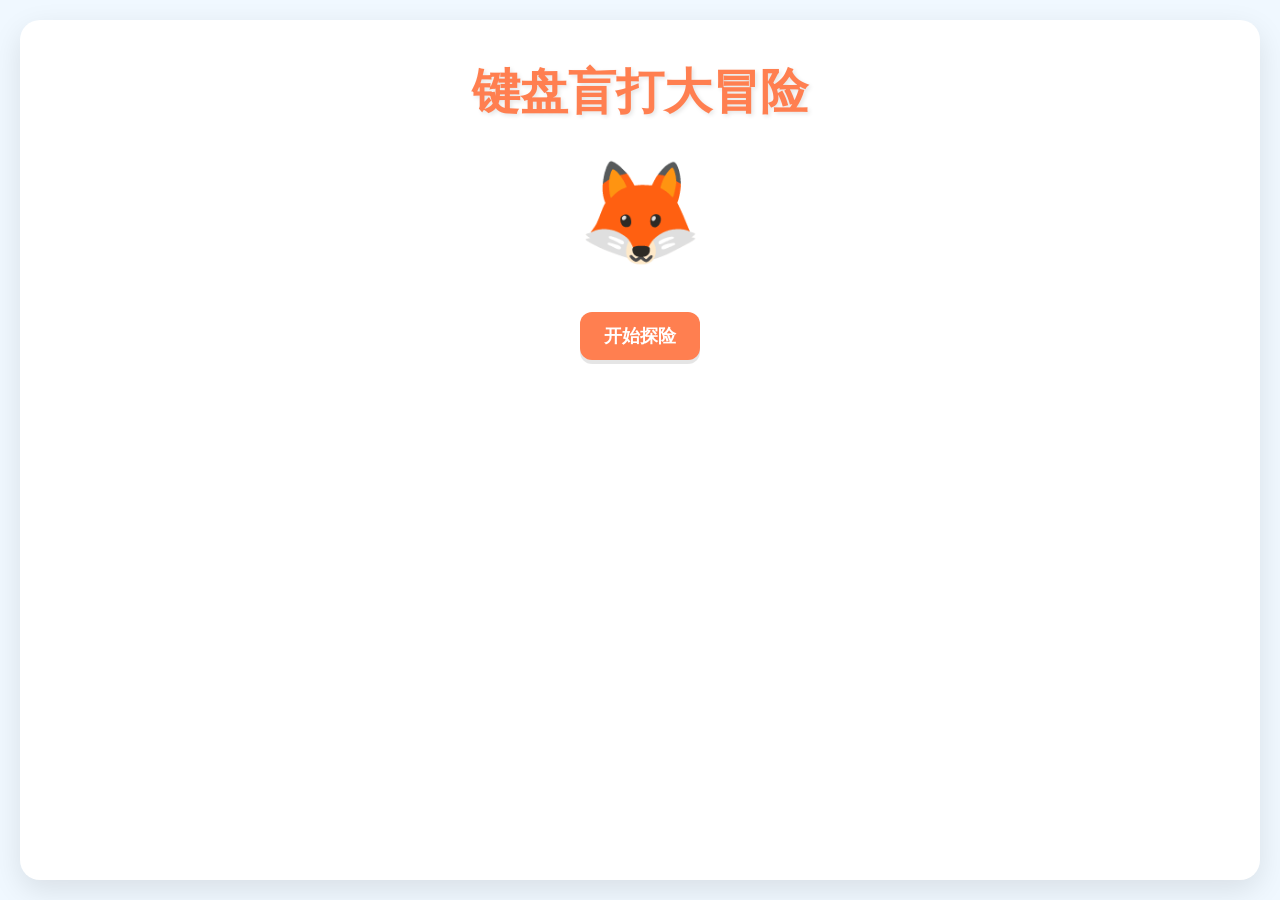
<file: index.html>
<!DOCTYPE html>
<html lang="zh-CN">
<head>
    <meta charset="UTF-8">
    <meta name="viewport" content="width=device-width, initial-scale=1.0">
    <title>键盘盲打练习 - 小朋友专用版</title>
    <link rel="stylesheet" href="css/style.css">
</head>
<body>
    <div id="app-container">
        <!-- 欢迎页 -->
        <section id="welcome-screen" class="screen active">
            <div class="welcome-content">
                <h1>键盘盲打大冒险</h1>
                <div class="mascot" id="mascot-idle">🦊</div>
                <div class="welcome-actions">
                    <button id="btn-start" class="btn primary">开始探险</button>
                </div>
            </div>
        </section>

        <!-- 数据看板页 -->
        <section id="stats-screen" class="screen hidden">
            <div class="header">
                <h2>练习数据看板</h2>
                <div class="header-actions">
                    <select id="stats-time-filter" class="stats-filter">
                        <option value="all">全部时间</option>
                        <option value="today">今天</option>
                        <option value="week">最近7天</option>
                    </select>
                    <button id="btn-export-csv" class="btn primary">导出 CSV</button>
                    <button id="btn-export-backup" class="btn secondary">导出备份</button>
                    <button id="btn-import-backup" class="btn secondary">导入恢复</button>
                    <input id="input-import-backup" type="file" accept="application/json,.json" style="display:none;" />
                    <button id="btn-clear-data" class="btn secondary" style="background-color: var(--error-color);">清空数据</button>
                    <button id="btn-back-from-stats" class="btn secondary">返回关卡</button>
                </div>
            </div>
            <div class="stats-dashboard">
                <div class="stats-summary">
                    <div class="stat-card">
                        <h3>总关卡数</h3>
                        <p id="dashboard-total-levels">0</p>
                    </div>
                    <div class="stat-card">
                        <h3>已解锁关卡</h3>
                        <p id="dashboard-unlocked">0</p>
                    </div>
                    <div class="stat-card">
                        <h3>平均准确率</h3>
                        <p id="dashboard-avg-acc">0%</p>
                    </div>
                    <div class="stat-card">
                        <h3>总平均速度</h3>
                        <p><span id="dashboard-avg-wpm">0</span> <span style="font-size:14px">次/分</span></p>
                    </div>
                    <div class="stat-card">
                        <h3>本周回访完成</h3>
                        <p><span id="dashboard-review-done-week">0</span> <span style="font-size:14px">次</span></p>
                    </div>
                </div>
                <div class="growth-badge-panel">
                    <div id="growth-summary" class="growth-summary">本周较上周：准确率 +0% ｜ 速度 +0 次/分</div>
                    <div id="badge-list" class="badge-list"></div>
                </div>
                <div id="badge-detail-modal" class="badge-detail-modal hidden">
                    <div class="badge-detail-card">
                        <h4 id="badge-detail-title">徽章详情</h4>
                        <p id="badge-detail-desc">徽章说明</p>
                        <p id="badge-detail-progress">当前进度：0/0</p>
                        <button id="btn-badge-detail-close" class="btn secondary">我知道啦</button>
                    </div>
                </div>
                
                <div class="stats-sections">
                    <div id="stats-mobile-switcher" class="stats-mobile-switcher hidden">
                        <button id="btn-stats-tab-history" class="stats-tab-btn active" data-stats-tab="history">关卡历史成绩</button>
                        <button id="btn-stats-tab-errors" class="stats-tab-btn" data-stats-tab="errors">易错按键排行</button>
                    </div>
                    <div id="stats-details-container" class="stats-details-container">
                        <h3>关卡历史成绩</h3>
                        <div class="stats-details" id="stats-details-list">
                            <!-- 详细数据由 JS 生成 -->
                        </div>
                    </div>
                    
                    <div id="stats-errors-container" class="stats-errors-container">
                        <div class="stats-header-with-sort">
                            <h3>易错按键排行榜</h3>
                            <select id="stats-error-sort" class="stats-filter">
                                <option value="acc-asc">按正确率 (从低到高)</option>
                                <option value="acc-desc">按正确率 (从高到低)</option>
                                <option value="count-desc">按错误次数 (从多到少)</option>
                                <option value="count-asc">按错误次数 (从少到多)</option>
                            </select>
                        </div>
                        <div class="stats-errors" id="stats-errors-list">
                            <!-- 易错按键由 JS 生成 -->
                        </div>
                    </div>
                </div>
            </div>
        </section>

        <!-- 关卡选择页 -->
        <section id="level-screen" class="screen hidden">
            <div class="header">
                <h2>选择关卡</h2>
                <div class="header-actions">
                    <button id="btn-view-stats" class="btn primary" style="font-size: 16px; padding: 10px 20px;">数据看板</button>
                    <button id="btn-back-welcome" class="btn secondary">返回首页</button>
                </div>
            </div>
            <div id="level-grid" class="level-grid">
                <!-- 关卡卡片将由 JS 动态生成 -->
            </div>
            <div id="level-review-task-panel" class="level-review-task-panel hidden"></div>
        </section>

        <!-- 练习主页面 -->
        <section id="practice-screen" class="screen hidden">
            <div class="practice-header">
                <div class="btn-group-left">
                    <button id="btn-back-level" class="btn secondary">放弃</button>
                </div>
                <div class="stats">
                    <span class="stat-item">用时:<strong id="stat-time">0:00</strong></span>
                    <span class="stat-item">速度:<strong id="stat-wpm">0</strong>次/分钟</span>
                    <span class="stat-item">准确率:<strong id="stat-acc">100</strong>%</span>
                </div>
                <div class="btn-group-right">
                    <button id="btn-pause" class="btn secondary">暂停 (ESC)</button>
                    <button id="btn-toggle-sound" class="btn secondary">🔊 音效</button>
                </div>
            </div>
            <div id="goal-tips" class="goal-tips">通关目标：准确率≥85%，速度≥60次/分钟｜满星目标：准确率≥95%，速度≥90次/分钟</div>
            
            <div id="segment-feedback" class="segment-feedback hidden"></div>
            <div class="progress-row">
                <div class="progress-bar-container">
                    <div id="progress-bar" class="progress-bar"></div>
                </div>
                <div id="progress-text" class="progress-text">0/60</div>
            </div>

            <!-- 文本展示区 -->
            <div class="text-display">
                <div id="text-container" class="text-container">
                    <!-- 字符将由 JS 动态生成 -->
                </div>
            </div>

            <!-- 虚拟键盘区 -->
            <div class="keyboard-container">
                <div id="keyboard-mask" class="keyboard-mask"></div>
                <!-- 提示气泡固定在键盘左上角，不在字母区内 -->
                <div id="hint-bubble" class="hint-bubble hidden">试试用左手食指按这个键哦！</div>
                <div id="virtual-keyboard" class="virtual-keyboard">
                    <!-- 键盘按键将由 JS 动态生成 -->
                    
                    <!-- SVG 虚拟手模型（绝对定位覆盖在键盘上） -->
                    <div id="virtual-hands" class="virtual-hands">
                        <!-- 左手 SVG -->
                        <div class="hand left-hand" id="hand-left">
                            <svg viewBox="0 0 100 120" width="120" height="150" xmlns="http://www.w3.org/2000/svg">
                                <path d="M 90,60 C 90,40 75,30 75,30 C 75,15 65,10 65,10 C 65,-5 50,-5 50,-5 C 50,-20 35,-20 35,-20 C 35,-20 20,-10 20,5 L 15,25 C 5,25 -5,40 5,50 L 20,90 C 30,110 50,120 70,120 C 90,120 100,100 90,80 Z" fill="rgba(255, 255, 255, 0.7)" stroke="#666" stroke-width="2"/>
                                <!-- 手指分界线，示意不同手指 -->
                                <path d="M 35,-20 L 35,50" stroke="#999" stroke-width="1" stroke-dasharray="2,2"/>
                                <path d="M 50,-5 L 50,50" stroke="#999" stroke-width="1" stroke-dasharray="2,2"/>
                                <path d="M 65,10 L 65,50" stroke="#999" stroke-width="1" stroke-dasharray="2,2"/>
                                <path d="M 75,30 L 75,60" stroke="#999" stroke-width="1" stroke-dasharray="2,2"/>
                                <text x="40" y="80" font-size="14" fill="#333" font-family="sans-serif" font-weight="bold">左手</text>
                            </svg>
                        </div>
                        
                        <!-- 右手 SVG -->
                        <div class="hand right-hand" id="hand-right">
                            <svg viewBox="0 0 100 120" width="120" height="150" xmlns="http://www.w3.org/2000/svg">
                                <path d="M 10,60 C 10,40 25,30 25,30 C 25,15 35,10 35,10 C 35,-5 50,-5 50,-5 C 50,-20 65,-20 65,-20 C 65,-20 80,-10 80,5 L 85,25 C 95,25 105,40 95,50 L 80,90 C 70,110 50,120 30,120 C 10,120 0,100 10,80 Z" fill="rgba(255, 255, 255, 0.7)" stroke="#666" stroke-width="2"/>
                                <!-- 手指分界线 -->
                                <path d="M 65,-20 L 65,50" stroke="#999" stroke-width="1" stroke-dasharray="2,2"/>
                                <path d="M 50,-5 L 50,50" stroke="#999" stroke-width="1" stroke-dasharray="2,2"/>
                                <path d="M 35,10 L 35,50" stroke="#999" stroke-width="1" stroke-dasharray="2,2"/>
                                <path d="M 25,30 L 25,60" stroke="#999" stroke-width="1" stroke-dasharray="2,2"/>
                                <text x="30" y="80" font-size="14" fill="#333" font-family="sans-serif" font-weight="bold">右手</text>
                            </svg>
                        </div>
                    </div>
                </div>
            </div>
            
            <!-- 暂停遮罩层 -->
            <div id="pause-overlay" class="pause-overlay hidden">
                <div class="pause-content">
                    <h2>已暂停</h2>
                    <p>休息一下，准备好再出发！</p>
                    <button id="btn-resume" class="btn primary">继续练习 (ESC)</button>
                </div>
            </div>
        </section>

        <!-- 结果页 -->
        <section id="result-screen" class="screen hidden">
            <div class="result-card">
                <h2>太棒了！关卡完成！</h2>
                <div class="result-stats">
                    <p>用时: <strong id="result-time">0:00</strong></p>
                    <p>打字速度: <strong id="result-wpm">0</strong> 次/分钟</p>
                    <p>准确率: <strong id="result-acc">0</strong>%</p>
                    <p>获得星级: <strong id="result-stars">⭐</strong></p>
                    <p id="result-goal-summary" class="result-goal-summary"></p>
                    <p id="result-encourage" class="result-encourage"></p>
                </div>
                <div class="result-actions">
                    <button id="btn-retry" class="btn secondary">再玩一次</button>
                    <button id="btn-next" class="btn primary">下一关 (Enter)</button>
                    <button id="btn-home" class="btn">返回关卡</button>
                </div>
            </div>
        </section>
    </div>

    <!-- 脚本加载顺序非常重要，因为不使用模块化构建 -->
    <script src="js/logger.js"></script>
    <script src="js/store.js"></script>
    <script src="js/levels.js"></script>
    <script src="js/adaptive.js"></script>
    <script src="js/router.js"></script>
    <script src="js/exporter.js"></script>
    <script src="js/ui.js"></script>
    <script src="js/ui-levels.js"></script>
    <script src="js/ui-text.js"></script>
    <script src="js/ui-audio.js"></script>
    <script src="js/ui-keyboard.js"></script>
    <script src="js/ui-stats.js"></script>
    <script src="js/engine.js"></script>
    <script src="js/app-helpers.js"></script>
    <script src="js/app-practice.js"></script>
    <script src="js/app-state.js"></script>
    <script src="js/app-stats.js"></script>
    <script src="js/app-events.js"></script>
    <script src="js/app-flags.js"></script>
    <script src="js/app.js"></script>
</body>
</html>
</file>
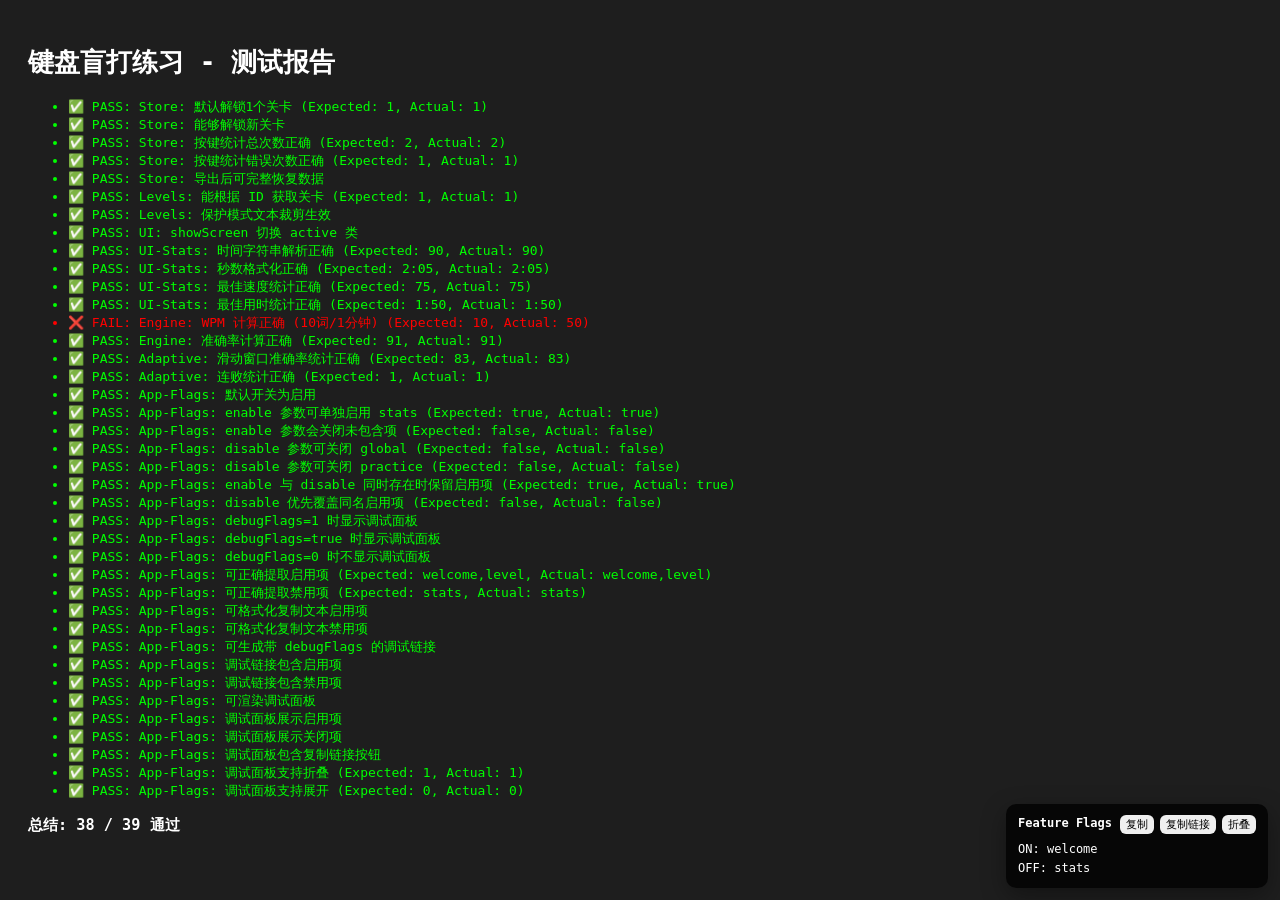
<file: tests/test_runner.html>
<!DOCTYPE html>
<html lang="zh-CN">
<head>
    <meta charset="UTF-8">
    <title>单元测试运行器</title>
    <style>
        body { font-family: monospace; padding: 20px; background: #1e1e1e; color: #fff; }
        .pass { color: #0f0; }
        .fail { color: #f00; }
        h2 { border-bottom: 1px solid #444; padding-bottom: 10px; }
    </style>
</head>
<body>
    <h1>键盘盲打练习 - 测试报告</h1>
    <div id="test-results"></div>

    <!-- 模拟 DOM 环境 -->
    <div id="app-container" style="display: none;">
        <!-- ... 简化的 DOM ... -->
        <div id="welcome-screen" class="screen"></div>
        <div id="level-screen" class="screen"></div>
        <div id="practice-screen" class="screen"></div>
        <div id="result-screen" class="screen"></div>
        <div id="level-grid"></div>
        <div id="text-container"></div>
        <div id="virtual-keyboard"></div>
        <div id="progress-bar"></div>
        <div id="stat-wpm"></div>
        <div id="stat-acc"></div>
        <div id="hint-bubble"></div>
        <div id="result-wpm"></div>
        <div id="result-acc"></div>
        <div id="result-stars"></div>
    </div>

    <!-- 加载源码 -->
    <script src="../js/logger.js"></script>
    <script src="../js/store.js"></script>
    <script src="../js/levels.js"></script>
    <script src="../js/adaptive.js"></script>
    <script src="../js/ui.js"></script>
    <script src="../js/ui-levels.js"></script>
    <script src="../js/ui-text.js"></script>
    <script src="../js/ui-audio.js"></script>
    <script src="../js/ui-keyboard.js"></script>
    <script src="../js/ui-stats.js"></script>
    <script src="../js/engine.js"></script>
    <script src="../js/app-flags.js"></script>

    <!-- 加载测试脚本 -->
    <script src="test_engine.js"></script>
</body>
</html>
</file>
<file: css/style.css>
:root {
    --bg-color: #f0f8ff;
    --text-color: #333;
    --primary-color: #ff7f50;
    --secondary-color: #87ceeb;
    --success-color: #32cd32;
    --error-color: #ff4d4d;
    --key-bg: #fff;
    --key-border: #ccc;
    --keyboard-bg: #e0e0e0;
    
    /* 按钮设计令牌 (Design Tokens) */
    --btn-height: 48px;
    --btn-radius: 12px;
    --btn-font-size: 18px;
    --btn-font-weight: 600;
    --btn-padding: 0 24px;
    --btn-transition: all 0.2s cubic-bezier(0.4, 0, 0.2, 1);
    
    /* 指法颜色对应 */
    --finger-pinky-left: #ffb6c1;
    --finger-ring-left: #ffd700;
    --finger-middle-left: #98fb98;
    --finger-index-left: #87cefa;
    
    --finger-index-right: #dda0dd;
    --finger-middle-right: #f0e68c;
    --finger-ring-right: #ffa07a;
    --finger-pinky-right: #e0ffff;
    --finger-thumb: #d3d3d3;
}

* {
    box-sizing: border-box;
    margin: 0;
    padding: 0;
}

body {
    font-family: 'Comic Sans MS', 'Arial', sans-serif; /* 适合小朋友的字体 */
    background-color: var(--bg-color);
    color: var(--text-color);
    display: flex;
    justify-content: center;
    align-items: center;
    width: 100vw;
    height: 100vh;
    margin: 0;
    padding: 0;
    overflow: hidden; /* 防止出现外部滚动条 */
    box-sizing: border-box;
}

#app-container {
    width: calc(100vw - 40px);
    height: calc(100vh - 40px); /* 撑满屏幕高度，减去上下边距 */
    margin: 20px; /* 留出 20px 边距 */
    background: white;
    border-radius: 20px;
    box-shadow: 0 10px 30px rgba(0,0,0,0.1);
    position: relative;
    overflow: hidden;
    display: flex;
    flex-direction: column;
}

.screen {
    position: absolute;
    top: 0;
    left: 0;
    width: 100%;
    height: 100%;
    display: flex;
    flex-direction: column;
    padding: 20px;
    transition: opacity 0.5s ease;
    opacity: 1;
    z-index: 1;
    box-sizing: border-box;
}

.screen.hidden {
    opacity: 0;
    pointer-events: none;
    z-index: 0;
}

.hidden {
    display: none !important;
}

/* 通用按钮组件样式 */
.btn {
    height: var(--btn-height);
    padding: var(--btn-padding);
    border-radius: var(--btn-radius);
    font-size: var(--btn-font-size);
    font-weight: var(--btn-font-weight);
    display: inline-flex;
    align-items: center;
    justify-content: center;
    cursor: pointer;
    border: none;
    transition: var(--btn-transition);
    user-select: none;
    white-space: nowrap;
    outline: none;
    box-shadow: 0 4px 0 rgba(0, 0, 0, 0.1);
    position: relative;
    top: 0;
}

.btn:active {
    top: 2px;
    box-shadow: 0 2px 0 rgba(0, 0, 0, 0.1);
}

.btn.primary {
    background-color: var(--primary-color);
    color: white;
}

.btn.primary:hover {
    background-color: #ff6a33;
    transform: translateY(-1px);
}

.btn.secondary {
    background-color: var(--secondary-color);
    color: white;
}

.btn.secondary:hover {
    background-color: #70c4e8;
    transform: translateY(-1px);
}

.btn:disabled, .btn.loading {
    background-color: #ccc !important;
    cursor: not-allowed;
    top: 0 !important;
    box-shadow: none !important;
    opacity: 0.8;
}

.btn.loading::after {
    content: "";
    width: 16px;
    height: 16px;
    border: 2px solid rgba(255,255,255,0.3);
    border-top-color: #fff;
    border-radius: 50%;
    margin-left: 10px;
    animation: spinner 0.6s linear infinite;
}

@keyframes spinner {
    to { transform: rotate(360deg); }
}

/* 欢迎页 */
.welcome-content {
    margin: auto;
    text-align: center;
    transform: translateY(-240px);
}
.welcome-content h1 {
    font-size: 48px;
    color: var(--primary-color);
    margin-bottom: 30px;
    text-shadow: 2px 2px 4px rgba(0,0,0,0.1);
}
.welcome-actions {
    display: flex;
    gap: 20px;
    justify-content: center;
}
.mascot {
    font-size: 100px;
    margin-bottom: 40px;
    animation: bounce 2s infinite;
}

/* 数据看板页 */
.stats-dashboard {
    flex: 1;
    overflow-y: auto;
    padding: 20px;
}
.stats-header-with-sort {
    display: flex;
    justify-content: space-between;
    align-items: center;
    margin-bottom: 15px;
}
.stats-header-with-sort h3 {
    margin-bottom: 0;
}
.stats-filter {
    padding: 6px 12px;
    border-radius: 6px;
    border: 1px solid #ddd;
    font-size: 14px;
    outline: none;
    cursor: pointer;
}
.stats-filter:focus {
    border-color: var(--primary-color);
}
.stats-summary {
    display: flex;
    justify-content: space-around;
    flex-wrap: wrap;
    gap: 15px;
    margin-bottom: 30px;
}
.stat-card {
    flex: 1;
    background: #fff;
    border: 2px solid var(--secondary-color);
    border-radius: 15px;
    padding: 20px;
    text-align: center;
    min-width: 150px;
    box-shadow: 0 4px 6px rgba(0,0,0,0.05);
}
.stat-card h3 {
    font-size: 16px;
    color: #666;
    margin-bottom: 10px;
}
.stat-card p {
    font-size: 32px;
    font-weight: bold;
    color: var(--primary-color);
}
.stats-sections {
    display: flex;
    gap: 30px;
}
.stats-mobile-switcher {
    display: none;
    gap: 10px;
    margin-bottom: 14px;
}
.stats-tab-btn {
    border: 2px solid var(--secondary-color);
    background: #fff;
    color: #2563eb;
    border-radius: 10px;
    padding: 8px 14px;
    font-size: 14px;
    font-weight: 700;
    cursor: pointer;
}
.stats-tab-btn.active {
    background: var(--secondary-color);
    color: #fff;
}
.stats-details-container, .stats-errors-container {
    flex: 1;
}
.stats-sections h3 {
    margin-bottom: 15px;
    color: var(--primary-color);
    border-bottom: 2px solid #eee;
    padding-bottom: 10px;
}
.stats-details, .stats-errors {
    display: flex;
    flex-direction: column;
    gap: 15px;
}
.detail-row, .error-row {
    display: flex;
    justify-content: space-between;
    align-items: center;
    background: #f9f9f9;
    padding: 15px 20px;
    border-radius: 10px;
    border-left: 5px solid var(--success-color);
}
.detail-row.not-played {
    border-left-color: #ccc;
    opacity: 0.7;
}
.error-row {
    border-left-color: var(--error-color);
}
.error-key-display {
    display: inline-block;
    width: 40px;
    height: 40px;
    line-height: 40px;
    text-align: center;
    background: var(--key-bg);
    border: 2px solid var(--key-border);
    border-radius: 8px;
    font-weight: 900;
    font-family: 'Helvetica Neue', Helvetica, Arial, sans-serif;
    margin-right: 15px;
}

/* 关卡选择页 */
#level-screen {
    background: linear-gradient(180deg, #fff8f2 0%, #f7fbff 100%);
}
.header {
    display: flex;
    justify-content: space-between;
    align-items: center;
    padding: 10px 20px;
    border-bottom: 2px solid #eee;
}
.header-actions {
    display: flex;
    gap: 15px;
}
#stats-screen .header {
    flex-wrap: wrap;
    row-gap: 12px;
}
#stats-screen .header h2 {
    flex: 0 1 auto;
}
#stats-screen .header-actions {
    flex: 1 1 520px;
    justify-content: flex-end;
    flex-wrap: wrap;
}
.level-grid {
    display: grid;
    grid-template-columns: repeat(auto-fill, minmax(180px, 1fr));
    gap: 20px;
    margin-top: 20px;
    overflow-y: auto;
    padding: 12px;
}
.level-review-task-panel {
    margin-top: 16px;
    border: 2px solid #ffc6d6;
    background: linear-gradient(180deg, #fff0f5 0%, #fff8fb 100%);
    border-radius: 16px;
    padding: 14px;
    display: flex;
    flex-direction: column;
    gap: 12px;
    box-shadow: 0 8px 16px rgba(255, 150, 180, 0.18);
}
.review-task-title {
    color: #be185d;
    font-weight: 700;
    font-size: 16px;
}
.review-task-row {
    display: flex;
    justify-content: space-between;
    align-items: center;
    background: #fff;
    border-radius: 12px;
    border: 1px solid #fbcfe8;
    padding: 10px 12px;
    gap: 10px;
}
.review-task-actions {
    display: flex;
    gap: 8px;
}
.btn-mini {
    height: 34px;
    border-radius: 8px;
    padding: 0 10px;
    font-size: 14px;
    font-weight: 700;
}
.level-card {
    background: linear-gradient(160deg, #ffffff 0%, #fff9ff 100%);
    border: 2px solid #e8eafc;
    border-radius: 18px;
    padding: 24px 16px 18px;
    text-align: center;
    cursor: pointer;
    transition: transform 0.25s, box-shadow 0.25s, border-color 0.25s;
    box-shadow: 0 8px 16px rgba(79, 70, 229, 0.08);
    position: relative;
    min-height: 168px;
    display: flex;
    flex-direction: column;
    justify-content: flex-start;
}
.level-card:hover {
    transform: translateY(-6px) scale(1.01);
    box-shadow: 0 14px 24px rgba(79, 70, 229, 0.14);
    border-color: #c7d2fe;
}
.level-card.locked {
    opacity: 0.72;
    cursor: not-allowed;
    background: linear-gradient(180deg, #f3f4f6 0%, #e5e7eb 100%);
    border-color: #d1d5db;
}
.level-card.locked::after {
    display: none;
}
.level-card h3 {
    margin: 0 0 6px;
    line-height: 1.35;
    color: #374151;
}
.level-card p {
    margin: 2px 0;
    line-height: 1.5;
    color: #4b5563;
    word-break: break-word;
    overflow-wrap: anywhere;
}
.level-status-badge {
    position: absolute;
    top: 8px;
    right: 8px;
    padding: 4px 12px;
    border-radius: 999px;
    font-size: 12px;
    font-weight: 700;
    line-height: 1.5;
    display: flex;
    align-items: center;
    justify-content: center;
    min-height: 28px;
    gap: 4px;
}
.level-status-badge.status-passed {
    color: #065f46;
    background: #d1fae5;
    border: 1px solid #6ee7b7;
}
.level-status-badge.status-improving {
    color: #92400e;
    background: #fef3c7;
    border: 1px solid #fcd34d;
}
.level-status-badge.status-not-started {
    color: #1d4ed8;
    background: #dbeafe;
    border: 1px solid #93c5fd;
}
.level-status-badge.status-locked {
    color: #4b5563;
    background: #e5e7eb;
    border: 1px solid #d1d5db;
}
.level-card-title {
    color: #4338ca;
    margin: 0 0 8px;
    font-size: 20px;
    font-weight: 800;
}
.level-card-title-main {
    font-size: 18px;
    margin-bottom: 4px;
}
.level-card-title-sub {
    font-size: 14px;
    color: #6366f1;
    font-weight: 600;
}
.level-card-meta {
    color: #475569;
    font-size: 14px;
    line-height: 1.5;
}
.special-level {
    position: relative;
    overflow: hidden;
}
.special-level::before {
    content: '';
    position: absolute;
    top: 0;
    left: 0;
    width: 100%;
    height: 5px;
    opacity: 0.9;
}
.special-review::before { background: linear-gradient(90deg, #fb7185, #f43f5e); }
.special-recommend::before { background: linear-gradient(90deg, #34d399, #10b981); }
.special-error-review::before { background: linear-gradient(90deg, #fb923c, #f97316); }
.special-confusion::before { background: linear-gradient(90deg, #fbbf24, #f59e0b); }
.special-finger::before { background: linear-gradient(90deg, #a78bfa, #8b5cf6); }
.special-content-pack::before { background: linear-gradient(90deg, #22d3ee, #06b6d4); }
/* 统一关卡卡片中的字母字体，与虚拟键盘保持一致 */
.level-card .key-font {
    font-family: 'Helvetica Neue', Helvetica, Arial, sans-serif;
    font-weight: 900;
    font-size: 1.1em;
}

/* 练习页 */
#practice-screen {
    flex-direction: column;
    justify-content: flex-start;
    align-items: center;
    padding: 20px;
    height: 100%;
    box-sizing: border-box;
}

.practice-header {
    width: 100%;
    display: flex;
    justify-content: space-between;
    align-items: center;
    margin-bottom: 8px;
    flex-shrink: 0;
    position: relative;
}
.practice-header .btn-group-left {
    display: flex;
    gap: 10px;
    flex: 1;
}
.practice-header .stats {
    position: absolute;
    left: 50%;
    transform: translateX(-50%);
    display: flex;
    gap: 20px;
    background: rgba(255, 255, 255, 0.8);
    padding: 10px 20px;
    border-radius: 30px;
    box-shadow: 0 2px 10px rgba(0,0,0,0.05);
}
.practice-header .btn-group-right {
    display: flex;
    gap: 8px;
    flex: 1;
    justify-content: flex-end;
}
.goal-tips {
    width: 100%;
    margin-bottom: 8px;
    font-size: 14px;
    color: #4a5568;
    text-align: center;
    background: rgba(255, 255, 255, 0.8);
    border-radius: 12px;
    padding: 8px 12px;
}
.progress-row {
    width: 100%;
    display: flex;
    align-items: center;
    gap: 16px;
    margin-bottom: 16px;
}
.progress-bar-container {
    flex: 1;
    height: 12px;
    background: #eee;
    border-radius: 6px;
    overflow: visible;
    position: relative;
}
.progress-bar {
    height: 100%;
    background: var(--primary-color);
    width: 0%;
    border-radius: 6px;
    transition: width 0.3s ease;
}
.progress-text {
    font-size: 16px;
    color: #888;
    font-weight: bold;
}
.segment-feedback {
    width: 100%;
    min-height: 32px;
    margin: 0 0 8px;
    text-align: center;
    color: #1f2937;
    font-size: 14px;
    background: #fff4d6;
    border: 1px solid #f2cf7a;
    border-radius: 10px;
    padding: 6px 12px;
    box-sizing: border-box;
}

.text-display {
    width: 100%;
    height: 300px;
    display: flex;
    justify-content: center;
    align-items: center;
    background: #fdfdfd;
    border-radius: 15px;
    border: 2px dashed #ddd;
    margin-bottom: 20px;
    font-size: 150px;
    letter-spacing: 15px;
    font-family: monospace;
    padding: 0 40px;
    overflow: hidden;
    white-space: nowrap;
    text-align: center;
    flex-shrink: 0;
}
.text-container {
    transform: translateY(-30px);
}

.char {
    display: inline-block;
    transition: color 0.1s;
    position: relative;
}
.char.typed { color: #ccc; }
.char.current {
    color: var(--text-color);
    text-decoration: underline;
    text-decoration-color: var(--primary-color);
    text-decoration-thickness: 8px; /* 增加粗度 */
    text-underline-offset: 15px; /* 确保不被字母截断、遮挡 */
    text-decoration-skip-ink: none; /* 强制下划线穿过所有字母部分 */
}
.char.error {
    color: var(--error-color);
    animation: shake 0.2s;
}

/* 键盘容器与背景块 */
.keyboard-container {
    flex: 1;
    width: 100%;
    display: flex;
    justify-content: center;
    align-items: center;
    padding: 20px;
    background-color: var(--keyboard-bg);
    border-radius: 20px;
    margin-top: 10px;
    position: relative; /* 为自适应背景块定位 */
    overflow: visible;
}

/* 键盘自适应灰色背景块 */
.keyboard-mask {
    position: absolute;
    background-color: rgba(0, 0, 0, 0.05);
    border-radius: 12px;
    pointer-events: none;
    z-index: 1;
    transition: all 0.3s cubic-bezier(0.4, 0, 0.2, 1);
    display: none; /* 默认隐藏，仅在练习时显示 */
}

.keyboard-mask.active {
    display: block;
}

#virtual-keyboard {
    position: relative;
    z-index: 2;
    display: flex;
    flex-direction: column;
    gap: 8px;
    padding: 15px;
    background: #fff;
    border-radius: 15px;
    box-shadow: 0 10px 30px rgba(0,0,0,0.1);
}
.virtual-hands {
    position: absolute;
    top: 0;
    left: 0;
    width: 100%;
    height: 100%;
    pointer-events: none; /* 让手势不遮挡按键点击 */
    z-index: 10;
}
.hand {
    position: absolute;
    opacity: 0.8;
    transition: all 0.3s ease;
    filter: drop-shadow(0 4px 6px rgba(0,0,0,0.2));
}
/* 左手默认放在 ASDF 附近 */
.left-hand {
    top: 60px;
    left: 60px;
}
/* 右手默认放在 JKL; 附近 */
.right-hand {
    top: 60px;
    right: 60px;
}
.keyboard-row {
    display: flex;
    justify-content: center;
    gap: 8px; /* 稍微增加间隙 */
}
.key {
    width: 60px; /* 增大按键宽度 */
    height: 60px; /* 增大按键高度 */
    background: var(--key-bg);
    border: 2px solid var(--key-border);
    border-radius: 10px; /* 增大圆角 */
    display: flex;
    justify-content: center;
    align-items: center;
    font-size: 24px; /* 增大字体 */
    font-weight: 900;
    font-family: 'Helvetica Neue', Helvetica, Arial, sans-serif; /* 使用黑体 */
    box-shadow: 0 5px 0 var(--key-border); /* 增大阴影 */
    transition: all 0.1s;
    position: relative;
}
.key.pressed {
    transform: translateY(5px);
    box-shadow: 0 0 0 var(--key-border);
    background: #ddd;
}
.key.highlight {
    border-color: #ff7a00;
    transform: translateY(-2px) scale(1.04);
    filter: saturate(1.55) brightness(1.2);
    box-shadow: 0 7px 0 #ff7a00, 0 0 0 3px #ffffff, 0 0 20px 4px rgba(255, 122, 0, 0.75);
    z-index: 5;
}
.key.has-bump::after {
    content: "";
    position: absolute;
    bottom: 10px; /* 调整凸起位置 */
    width: 18px; /* 增大凸起宽度 */
    height: 4px; /* 增大凸起高度 */
    background: #888;
    border-radius: 2px;
}
.key-space {
    width: 360px; /* 增大空格宽度 */
}

/* 结果页 */
.result-card {
    margin: auto;
    text-align: center;
    background: #fff;
    padding: 40px;
    border-radius: 20px;
    box-shadow: 0 10px 30px rgba(0,0,0,0.1);
    transform: translateY(-240px);
}
.result-card h2 {
    font-size: 36px;
    color: var(--success-color);
    margin-bottom: 20px;
}
.result-stats {
    font-size: 24px;
    margin-bottom: 30px;
    line-height: 1.8;
}
.result-goal-summary {
    font-size: 18px;
    color: #3b82f6;
    margin-top: 8px;
}
.result-encourage {
    font-size: 18px;
    color: #16a34a;
    margin-top: 4px;
}
.result-actions {
    display: flex;
    gap: 20px;
    justify-content: center;
}

.growth-badge-panel {
    display: flex;
    flex-direction: column;
    gap: 10px;
    background: #f8fbff;
    border: 1px solid #dbeafe;
    border-radius: 12px;
    padding: 12px;
    margin: 10px 0 16px 0;
}

.growth-summary {
    font-size: 15px;
    color: #1e40af;
}

.badge-list {
    display: flex;
    flex-wrap: wrap;
    gap: 8px;
}

.badge-chip {
    display: inline-flex;
    align-items: center;
    padding: 4px 10px;
    border-radius: 999px;
    background: #ede9fe;
    color: #5b21b6;
    font-size: 13px;
    font-weight: 700;
    border: none;
    cursor: pointer;
}

.badge-chip:hover {
    background: #ddd6fe;
}

.badge-detail-modal {
    position: fixed;
    top: 0;
    left: 0;
    width: 100%;
    height: 100%;
    background: rgba(15, 23, 42, 0.35);
    display: flex;
    align-items: center;
    justify-content: center;
    z-index: 999;
}

.badge-detail-card {
    width: min(420px, 90vw);
    background: #fff;
    border-radius: 16px;
    padding: 20px;
    box-shadow: 0 12px 30px rgba(0, 0, 0, 0.18);
    display: flex;
    flex-direction: column;
    gap: 10px;
}

.badge-detail-card h4 {
    color: #4c1d95;
    font-size: 22px;
}

.badge-detail-card p {
    color: #334155;
    font-size: 16px;
}

/* 动画 */
@keyframes bounce {
    0%, 100% { transform: translateY(0); }
    50% { transform: translateY(-20px); }
}
@keyframes shake {
    0%, 100% { transform: translateX(0); }
    25% { transform: translateX(-5px); }
    75% { transform: translateX(5px); }
}

/* 提示气泡 */
.hint-bubble {
    position: absolute;
    background: #fff;
    border: 2px solid var(--primary-color);
    padding: 0 15px;
    border-radius: 8px;
    box-shadow: 0 4px 12px rgba(0,0,0,0.08);
    color: var(--primary-color);
    font-weight: bold;
    z-index: 100;
    pointer-events: none;
    transition: left 0.2s ease-out, top 0.2s ease-out, transform 0.2s ease-out, opacity 0.2s;
    white-space: nowrap;
    height: 50px;
    display: flex;
    align-items: center;
    justify-content: center;
    font-size: 18px;
    /* 初始隐藏，由 JS 控制位置 */
    opacity: 0;
    transform: translateX(-50%) translateY(10px);
}

.hint-bubble.visible {
    opacity: 1;
    transform: translateX(-50%) translateY(0);
}

.hint-bubble::after {
    /* 移除指向按键的小箭头，因为位置固定了 */
    display: none;
}

/* 暂停遮罩层 */
.pause-overlay {
    position: absolute;
    top: 0;
    left: 0;
    width: 100%;
    height: 100%;
    background: rgba(255, 255, 255, 0.9);
    display: flex;
    justify-content: center;
    align-items: center;
    z-index: 100;
    transition: opacity 0.3s;
}
.pause-overlay.hidden {
    opacity: 0;
    pointer-events: none;
}
.pause-content {
    text-align: center;
    background: white;
    padding: 40px;
    border-radius: 20px;
    box-shadow: 0 10px 30px rgba(0,0,0,0.15);
    border: 2px solid var(--secondary-color);
}
.pause-content h2 {
    color: var(--primary-color);
    font-size: 32px;
    margin-bottom: 10px;
}
.pause-content p {
    font-size: 18px;
    color: #666;
    margin-bottom: 30px;
}

/* 响应式适配 */
@media (max-width: 900px), (max-height: 700px) {
    .key {
        width: 40px;
        height: 40px;
        font-size: 16px;
    }
    .key-space {
        width: 240px;
    }
    .text-display {
        font-size: 36px;
        padding: 10px;
    }
    .stats {
        font-size: 18px;
    }
    .welcome-content h1 {
        font-size: 36px;
    }
}

@media (max-width: 980px) {
    #stats-screen .header h2 {
        flex: 1 1 100%;
    }
    #stats-screen .header-actions {
        flex: 1 1 100%;
        justify-content: flex-start;
    }
    .stats-sections {
        display: block;
    }
    .stats-mobile-switcher {
        display: flex;
        flex-wrap: wrap;
    }
    .stats-details-container, .stats-errors-container {
        width: 100%;
    }
    .stats-header-with-sort {
        flex-wrap: wrap;
        gap: 10px;
    }
}

@media (max-width: 700px), (max-height: 600px) {
    .key {
        width: 32px;
        height: 32px;
        font-size: 14px;
        border-radius: 4px;
    }
    .key-space {
        width: 180px;
    }
    .text-display {
        font-size: 28px;
        padding: 5px;
    }
    .stats {
        font-size: 16px;
    }
    .keyboard-row {
        gap: 3px;
    }
    .virtual-keyboard {
        padding: 10px;
    }
}
</file>
